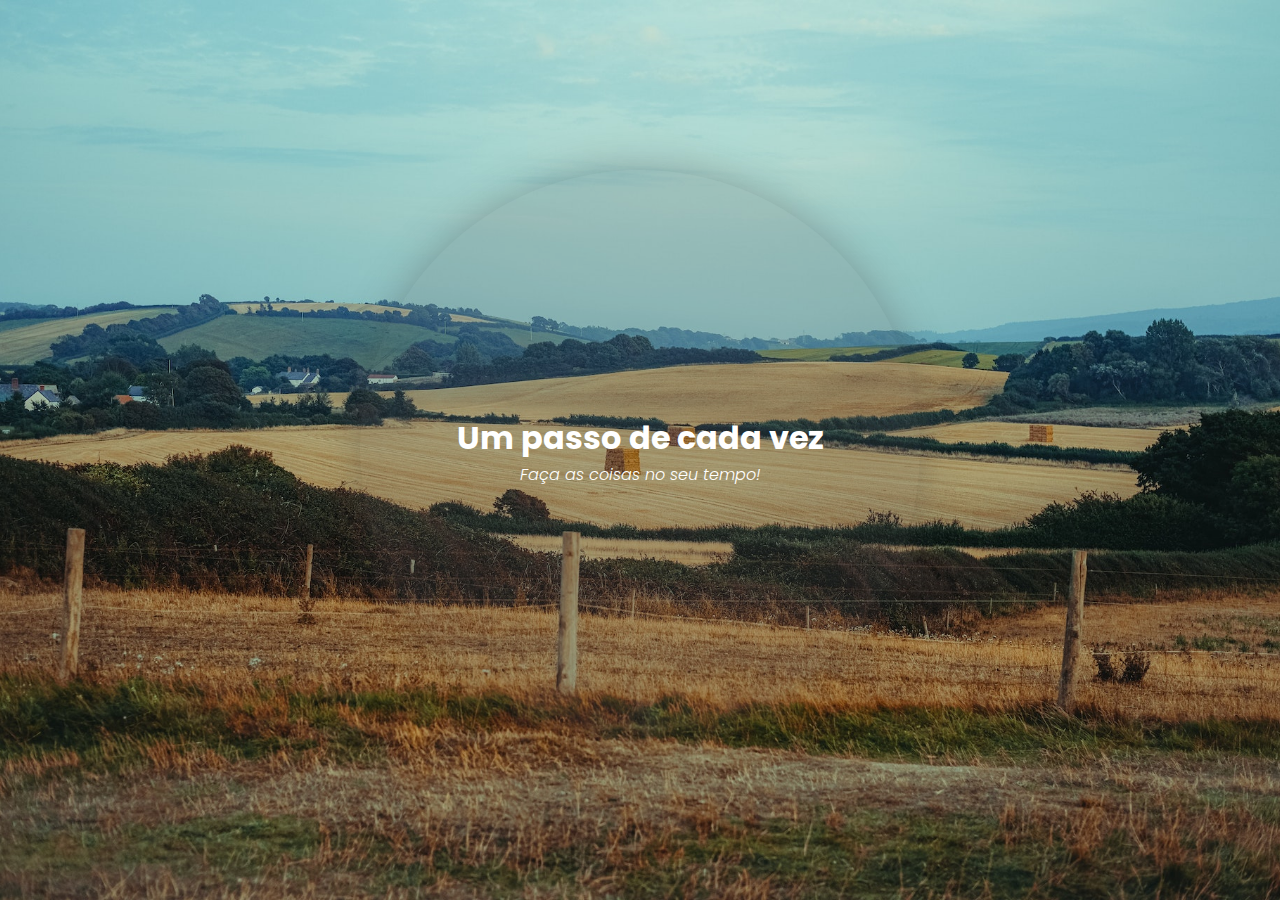
<file: 001/index.html>
<!DOCTYPE html>
<html lang="en">
<head>
    <meta charset="UTF-8">
    <meta http-equiv="X-UA-Compatible" content="IE=edge">
    <meta name="viewport" content="width=device-width, initial-scale=1.0">
    <link rel="stylesheet" href="style.css">
    <link rel="shortcut icon" href="https://th.bing.com/th/id/R.59bf0c0c1b38916af2e0ada2e93266b1?rik=fKLMq8g%2f90bj4w&pid=ImgRaw&r=0" type="image/x-icon">
    <title>Document</title>
</head>
<body>
    <main>
        <section>
            <h1>Um passo de cada vez</h1>
            <p>Faça as coisas no seu tempo!</p>
        </section>
    </main>
</body>
</html>
</file>
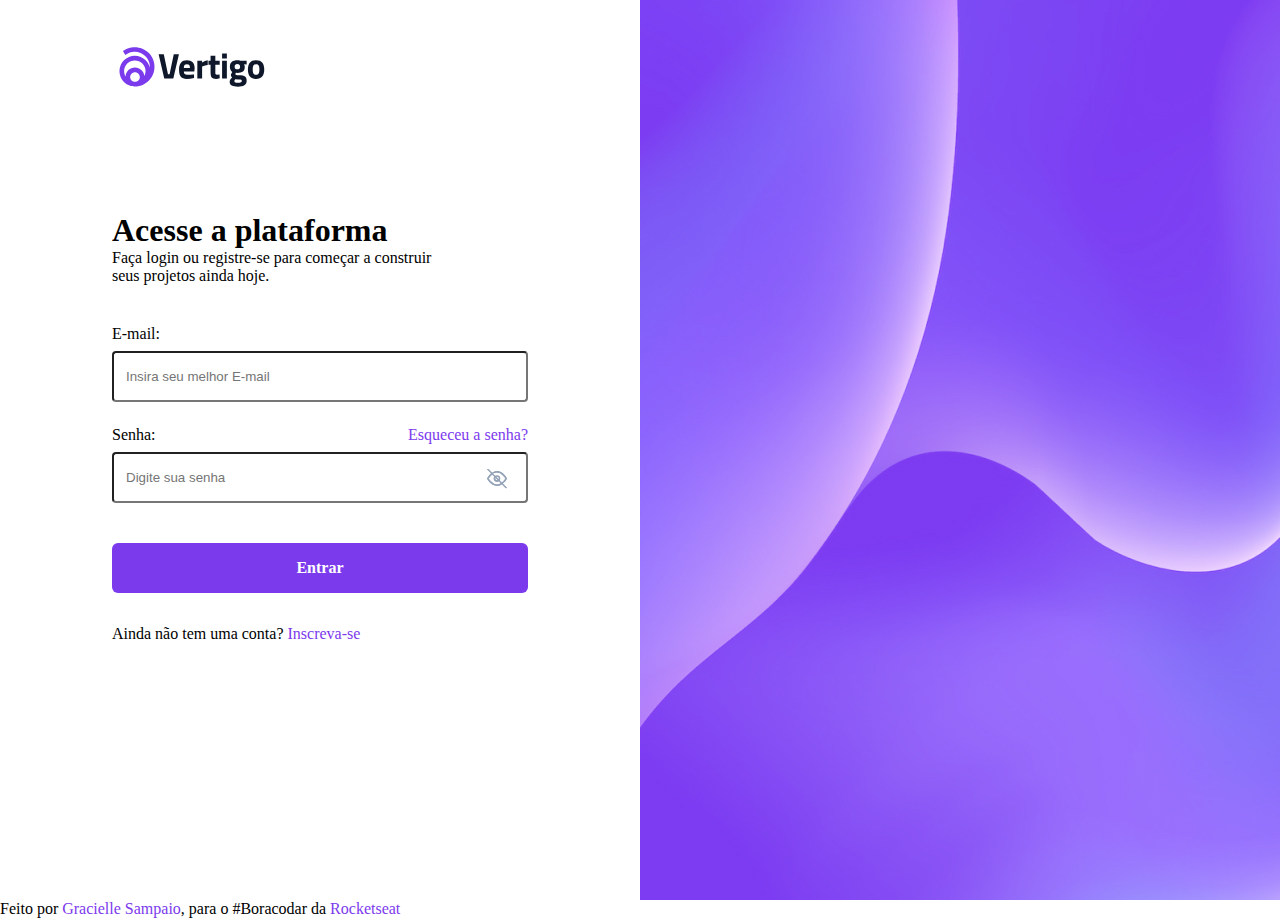
<file: 002/index.html>
<!DOCTYPE html>
<html lang="pt-br">
<head>
    <meta charset="UTF-8">
    <meta http-equiv="X-UA-Compatible" content="IE=edge">
    <meta name="viewport" content="width=device-width, initial-scale=1.0">
    <link rel="stylesheet" href="style.css">
    <link rel="shortcut icon" href="favicon.ico" type="image/x-icon">
    <title>Login</title>
</head>
<body>
    <div id="page" class="flex">
        <div>
            <header>
                <img src="assets/logo.svg" alt="">
            </header>
            <main>
                <div class="headline">
                    <h1>Acesse a plataforma</h1>
                    <p>
                        Faça login ou registre-se para começar a construir seus projetos ainda hoje.
                    </p>
                </div>
                <form>
                    <div class="input-wrapper">
                        <label for="email">E-mail:</label>
                        <input id="email" type="email" required placeholder="Insira seu melhor E-mail">
                    </div>
            
                    <div class="input-wrapper">
                        <div class="label-wrapper flex">
                        <label for="senha">Senha:</label>
                        <a href="#" target="blank">Esqueceu a senha?</a>
                        </div>
                        <input
                                type="password"
                                id="senha"
                                placeholder="Digite sua senha"
                            />

                            <img
                                onclick="togglePassword()"
                                class="eye"
                                src="./assets/eye.off.svg"
                                alt=""
                            />
                            <img
                                onclick="togglePassword()"
                                class="eye hide"
                                src="./assets/eye.svg"
                                alt=""
                            />
                    </div>
                    <button type="submit">Entrar</button>
                    <div class="create-account">Ainda não tem uma conta? <a href="#" target="blank">Inscreva-se</a></div>
                </form>
            </main>
        </div>

        <img src="assets/bg.jpg" alt="">
    
        
    </div>
    <footer>
            <p>Feito por <a href="https://github.com/Gracielle-Sampaio"target="blank">Gracielle Sampaio</a>, para o #Boracodar da <a href="https://www.rocketseat.com.br/boracodar"target="blank">Rocketseat</a></p>
    </footer>

    <script>
        function togglePassword() {
          document
            .querySelectorAll(".eye")
            .forEach((eye) => eye.classList.toggle("hide"))
  
          const type =
            senha.getAttribute("type") == "password" ? "text" : "password"
  
          senha.setAttribute("type", type)
        }
      </script>
</body>
</html>
</file>
<file: 001/style.css>
@import url('https://fonts.googleapis.com/css2?family=Poppins:ital,wght@0,600;1,200&display=swap');

*{
    margin: 0;
    padding: 0;
}

main{
    background-image: url("pexels-ericson-fernandes-5575961.jpg");
    background-color: rgb(74, 74, 139);
    background-position: center center;
    background-repeat: no-repeat;
    background-size: cover;
    background-attachment: fixed;
    position: relative;
    height: 100vh;

}
section{
    background-color: #64616128;
    width: 500px;
    height: 500px;
    border-radius: 50%;
    padding: 30px;
    position:absolute;
    color: #ffffff;
    top: 50%;
    left: 50%;
    transform: translate(-50%,-50%);
    display: flex;
    text-align: center;
    flex-direction: column;
    justify-content: center;
    box-shadow: 0px 0px 40px #4947475e;
}
section:hover{
    transition: 3s;
    background-color: #ffffff;
    box-shadow: 0px 0px 40px #ffffff;
    opacity: 0;
}
h1{
    font-family: 'Poppins', sans-serif;
    font-weight: 700;
    font-weight: bold;
}
p{
    font-family: 'Poppins', sans-serif;
    font-style: italic;
    font-weight: 300;
    
}
</file>
<file: 002/style.css>
* {
    margin: 0;
    padding: 0;
    box-sizing: border-box;
    -webkit-font-smoothing: antialiased;
    -moz-osx-font-smoothing: grayscale;
}

:root {
    font-size: 62.5%;
}

body {
    font-size: 1.6rem;
}
button{
    all:unset;
    box-sizing: border-box;
}
a{
    text-decoration: none;
    color: #7c3aed;
}
#page{
    height: 100vh;
}
#page > *{
    width: 50%;
}
img{
    width: 100%;
    object-fit: cover;
}
.flex{
    display: flex;
}

header img{
  height: 5.4rem;  
  width: 16rem;
}
#page > div{
    padding: 4rem 11.2rem;
}
main{
    margin-top: 11.4rem;
}
.headline{
    max-width: 35rem;
}
form{
    margin-top: 4rem;
}
.input-wrapper{
    position: relative;
}
form input{
    width: 100%;
    background-color: #FFF;
    border-radius: 0.1rem solid #e2e8f0;
    border-radius: 0.4rem;
    padding: 1.6rem 1.2rem; 
    margin: 0.8rem 0rem;
}
form .input-wrapper + .input-wrapper{
    margin-top:1.6rem;
}
.label-wrapper{
    justify-content: space-between;
}
::-ms-reveal{
    display: none;
}
.eye{
    width: 2rem;
    height: 2rem;
    position:absolute;
    top:50%;
    right: 5%;
}
.ride{
    display: none;
}
form button{
   
    display: flex;
    justify-content: center;
    align-items: center;
    padding: 1.6rem 2.4rem;
    background-color: #7c3aed;
    color: #fff;
    width: 100%;
    border-radius: 0.6rem;
    font-weight: bold;
    margin-block: 3.2rem;
}
form button:active,
form button:focus{
    outline: 2px solid #7c3aed;
    border-radius: 0.2rem;
    
}
form button:hover{
    background-color: #9f67ff;
}
</file>
